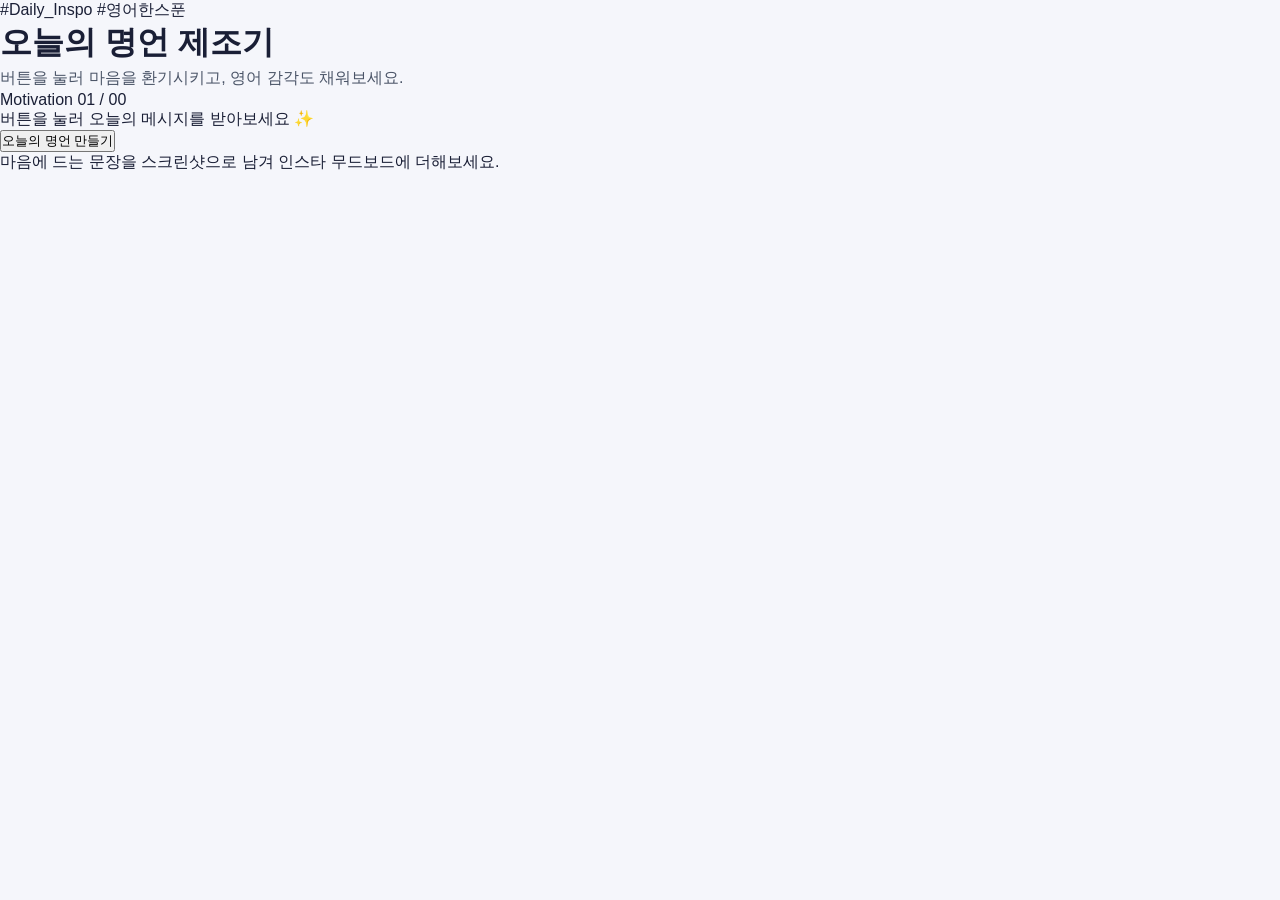
<file: index.html>
<!DOCTYPE html>
<html lang="ko">
<head>
    <meta charset="UTF-8" />
    <meta name="viewport" content="width=device-width, initial-scale=1.0" />
    <title>Insta Mood Quote Studio</title>
    <link rel="stylesheet" href="style.css" />
    <link rel="preconnect" href="https://fonts.googleapis.com">
    <link rel="preconnect" href="https://fonts.gstatic.com" crossorigin>
    <link href="https://fonts.googleapis.com/css2?family=Pretendard:wght@400;600;700&family=Playfair+Display:wght@500;700&display=swap" rel="stylesheet">
</head>
<body>
    <div class="app-shell">
        <header>
            <p class="tag">#Daily_Inspo #영어한스푼</p>
            <h1>오늘의 명언 제조기</h1>
            <p class="subtitle">버튼을 눌러 마음을 환기시키고, 영어 감각도 채워보세요.</p>
        </header>
        <main>
            <section class="quote-card quote-card--active" aria-live="polite">
                <div class="quote-meta">
                    <span class="quote-theme" id="quoteTheme">Motivation</span>
                    <span class="quote-count"><span id="quoteIndex">01</span> / <span id="quoteTotal">00</span></span>
                </div>
                <blockquote>
                    <p class="quote-text" id="quoteText">버튼을 눌러 오늘의 메시지를 받아보세요 ✨</p>
                    <footer>
                        <cite class="quote-author" id="quoteAuthor"></cite>
                    </footer>
                </blockquote>
                <p class="quote-translation" id="quoteTranslation"></p>
            </section>
            <button type="button" class="generate-button" id="generateButton">오늘의 명언 만들기</button>
        </main>
        <footer>
            <p>마음에 드는 문장을 스크린샷으로 남겨 인스타 무드보드에 더해보세요.</p>
        </footer>
    </div>
    <script src="script.js"></script>
</body>
</html>
</file>
<file: style.css>
:root {
    color-scheme: light;
    font-family: "Pretendard", "Apple SD Gothic Neo", "Noto Sans KR", sans-serif;
    background: #f5f6fb;
    color: #1a1f36;
}

* {
    box-sizing: border-box;
    margin: 0;
    padding: 0;
}

body {
    min-height: 100vh;
}

.app {
    max-width: 1400px;
    margin: 0 auto;
    padding: 32px 24px 60px;
}

.hero {
    display: flex;
    justify-content: space-between;
    gap: 24px;
    background: #ffffff;
    border-radius: 20px;
    padding: 28px 32px;
    box-shadow: 0 18px 40px rgba(15, 23, 42, 0.08);
    margin-bottom: 28px;
}

.eyebrow {
    font-size: 14px;
    text-transform: uppercase;
    letter-spacing: 0.08em;
    color: #5b6b90;
    margin-bottom: 8px;
}

.hero h1 {
    font-size: 32px;
    margin-bottom: 8px;
}

.subtitle {
    color: #4b5568;
    max-width: 540px;
    line-height: 1.6;
}

.hero-actions {
    display: flex;
    flex-direction: column;
    gap: 12px;
    align-items: flex-end;
    justify-content: center;
}

.upload {
    display: inline-flex;
    align-items: center;
    justify-content: center;
    border: 1px dashed #9aa7c7;
    background: #f7f8ff;
    color: #1f2a44;
    padding: 12px 20px;
    border-radius: 12px;
    cursor: pointer;
    font-weight: 600;
}

.upload input {
    display: none;
}

.primary {
    background: #3b56f0;
    color: #fff;
    border: none;
    padding: 12px 20px;
    border-radius: 12px;
    cursor: pointer;
    font-weight: 600;
    box-shadow: 0 12px 20px rgba(59, 86, 240, 0.2);
}

.primary:disabled,
button:disabled {
    opacity: 0.5;
    cursor: not-allowed;
    box-shadow: none;
}

.layout {
    display: grid;
    grid-template-columns: 280px minmax(0, 1fr) 320px;
    gap: 24px;
}

.panel {
    background: #ffffff;
    border-radius: 18px;
    padding: 20px;
    box-shadow: 0 12px 24px rgba(15, 23, 42, 0.06);
    height: fit-content;
}

.panel h2 {
    font-size: 18px;
    margin-bottom: 12px;
}

.steps {
    list-style: decimal;
    margin-left: 20px;
    color: #5b6b90;
    line-height: 1.6;
}

.status {
    display: flex;
    gap: 12px;
    margin-top: 18px;
    padding: 12px 14px;
    background: #f3f5ff;
    border-radius: 12px;
    align-items: center;
}

.dot {
    width: 12px;
    height: 12px;
    background: #a0aec0;
    border-radius: 50%;
}

.status.active .dot {
    background: #3b56f0;
    box-shadow: 0 0 10px rgba(59, 86, 240, 0.4);
}

.page-list {
    margin-top: 18px;
    display: flex;
    flex-direction: column;
    gap: 10px;
}

.page-item {
    padding: 10px 12px;
    border-radius: 10px;
    background: #f7f8ff;
    cursor: pointer;
    border: 1px solid transparent;
    font-size: 14px;
    color: #425072;
}

.page-item.active {
    border-color: #3b56f0;
    color: #1a1f36;
    font-weight: 600;
}

.workspace {
    display: flex;
    flex-direction: column;
    gap: 16px;
}

.workspace-header {
    display: flex;
    justify-content: space-between;
    align-items: center;
    gap: 12px;
}

.controls {
    display: flex;
    gap: 10px;
}

.controls button {
    border: 1px solid #c7d2fe;
    background: #eef1ff;
    padding: 8px 14px;
    border-radius: 10px;
    cursor: pointer;
    font-weight: 600;
}

.preview {
    background: #ffffff;
    border-radius: 18px;
    padding: 16px;
    min-height: 420px;
    box-shadow: inset 0 0 0 1px #eef1ff;
    position: relative;
}

.page-canvas {
    width: 100%;
    border-radius: 12px;
    display: block;
}

.overlay {
    position: absolute;
    inset: 16px;
    pointer-events: none;
}

.editor {
    display: flex;
    flex-direction: column;
    gap: 12px;
    max-height: 640px;
    overflow: auto;
}

.editor-item {
    border: 1px solid #dbe2ff;
    border-radius: 12px;
    padding: 10px;
    background: #f9faff;
}

.editor-item label {
    display: block;
    font-size: 12px;
    color: #6b7280;
    margin-bottom: 6px;
}

.editor-item input {
    width: 100%;
    padding: 8px 10px;
    border-radius: 8px;
    border: 1px solid #cbd5f5;
    font-size: 14px;
}

.help {
    font-size: 13px;
    color: #6b7280;
    margin-bottom: 10px;
}

@media (max-width: 1200px) {
    .layout {
        grid-template-columns: 1fr;
    }

    .hero {
        flex-direction: column;
        align-items: flex-start;
    }

    .hero-actions {
        align-items: flex-start;
    }
}
</file>
